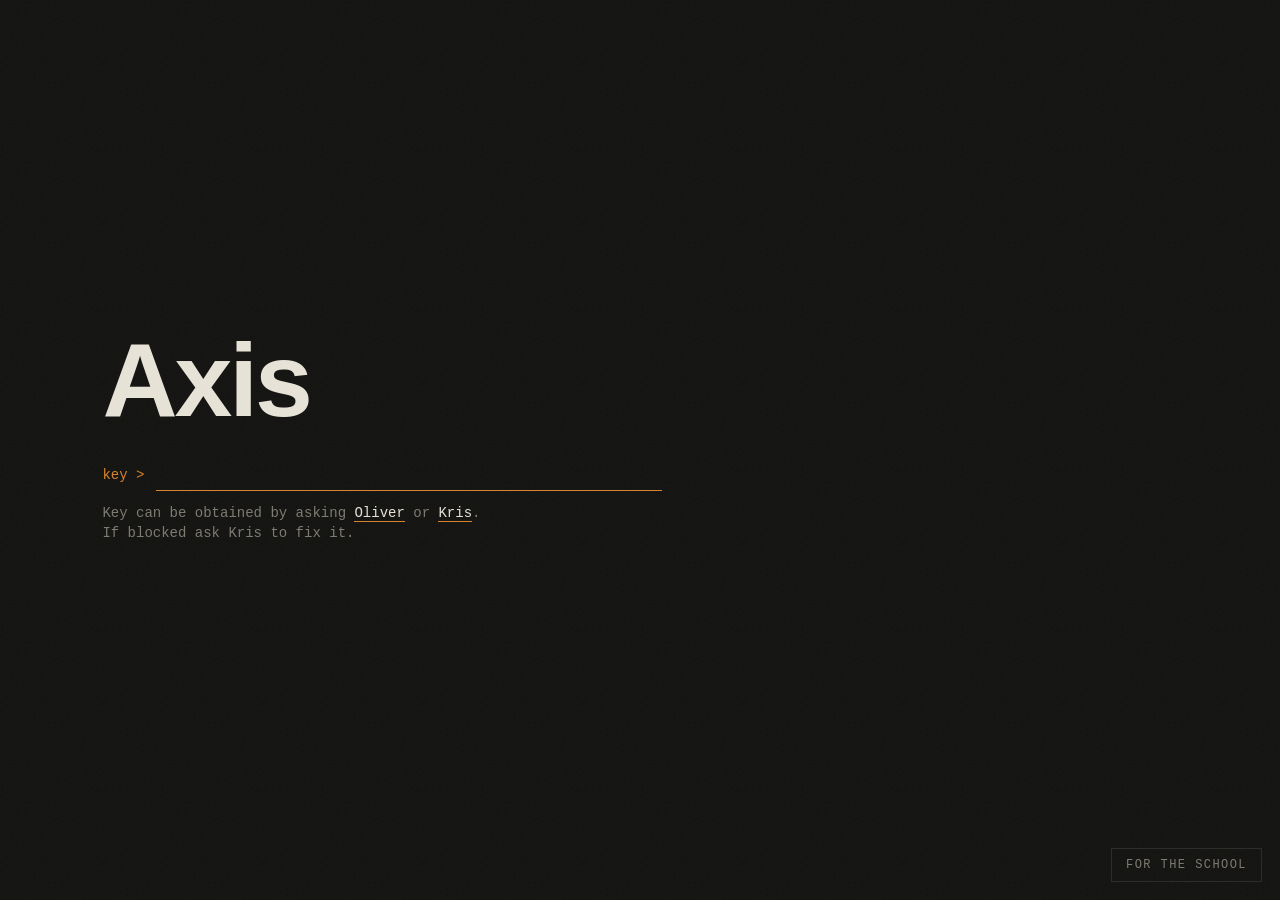
<file: Index.html>
<!DOCTYPE html>
<html lang="en">
<head>
  <meta charset="utf-8">
  <meta name="viewport" content="width=device-width, initial-scale=1">
  <title>Focus</title>
  <link rel="icon" href="data:,">
  <link rel="stylesheet" href="hub.css">
</head>
<body class="gate" id="gate">
  <div class="box">
    <div class="word" aria-label="Axis"><span style="--i:0">A</span><span style="--i:1">x</span><span style="--i:2">i</span><span style="--i:3">s</span></div>
    <form id="f" autocomplete="off">
      <label for="k">key &gt;</label>
      <input id="k" type="password" autofocus spellcheck="false" autocapitalize="off">
    </form>
    <p class="hint">Key can be obtained by asking <em>Oliver</em> or <em>Kris</em>.</p>
    <p class="hint">If blocked ask Kris to fix it.</p>
    <div class="msg" id="msg" role="status"></div>
  </div>

  <button class="school-btn" id="schoolBtn" type="button">FOR THE SCHOOL</button>
  <div class="school" id="school" hidden>
    <div class="school-card" role="dialog" aria-modal="true" aria-labelledby="schoolTitle">
      <button class="school-x" id="schoolX" type="button" aria-label="Close">close</button>
      <h2 id="schoolTitle">To my school</h2>
      <p>I made this website for gaming during free time and after projects are finished. The purpose of the website is simply to give students something to do when they have free time or when they have completed their work. It is not meant to cause harm or create problems.</p>
      <p>Making a website for gaming does not automatically make it harmful. I understand that there may be concerns about it and I am willing to listen to those concerns. If there is a real issue with the website then I will make changes to fix it. If it is actually a problem and there is no reasonable way to fix it then I will simply take the site down.</p>
      <p>I am not trying to interfere with school work or encourage students to avoid their responsibilities. The site is meant for free time and for after projects are completed. I made it because I enjoy working on websites and creating things that other people can use.</p>
    </div>
  </div>
  <script src="auth.js"></script>
  <script src="index.js"></script>
</body>
</html>
</file>
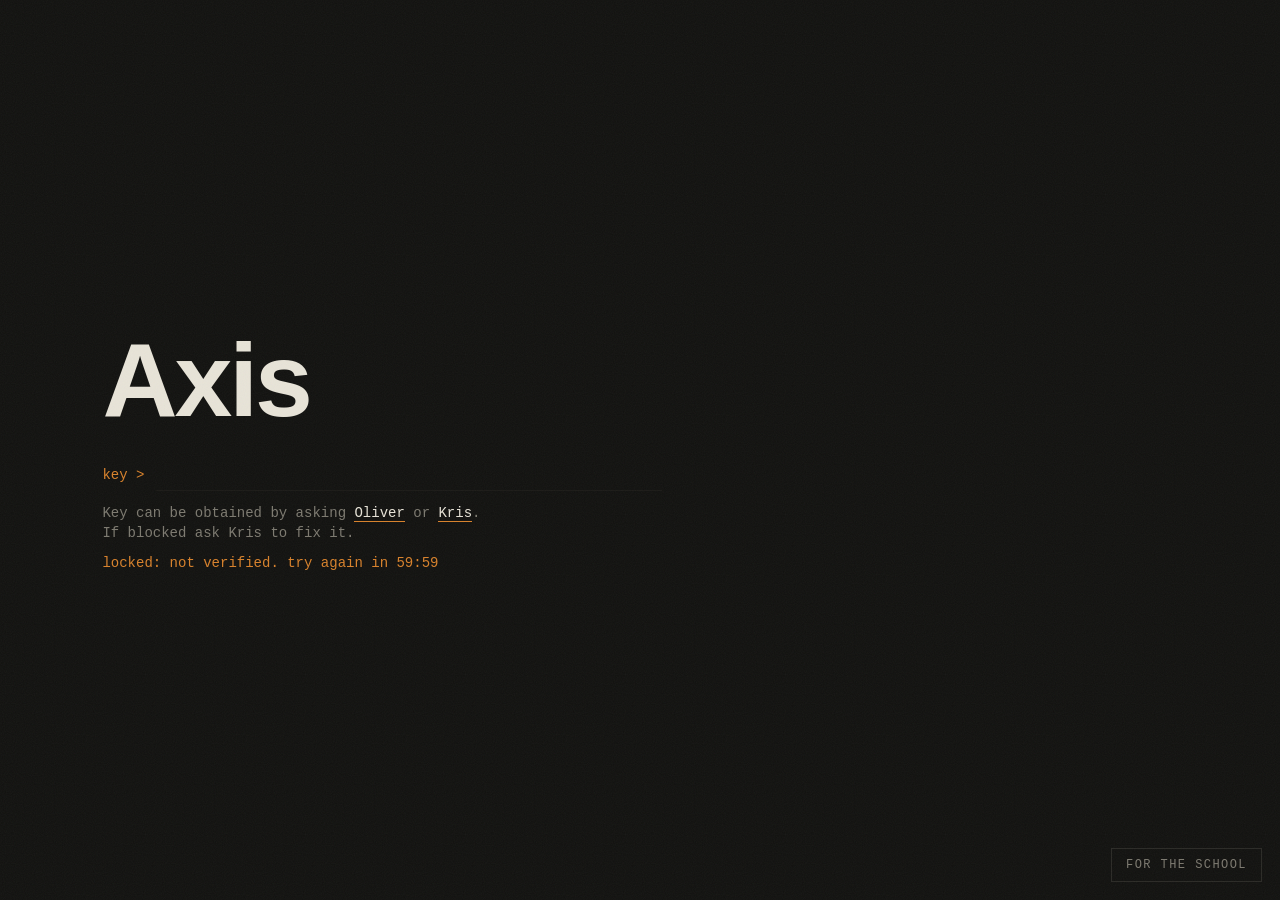
<file: chat.html>
<!DOCTYPE html>
<html lang="en">
<head>
  <meta charset="utf-8">
  <meta name="viewport" content="width=device-width, initial-scale=1">
  <title>Focus</title>
  <link rel="icon" href="data:,">
  <script src="auth.js"></script>
  <script>Axis.require("Index.html");</script>
  <link rel="stylesheet" href="hub.css">
  <link rel="stylesheet" href="chat.css">
</head>
<body class="chat">
  <header class="ctop">
    <span class="brand">Axis</span>
    <span class="cname">/ assistant</span>
    <a id="back" href="page.html">&larr; back</a>
  </header>
  <main class="log">
    <p class="sys" style="font-size:clamp(28px,6vw,48px);font-family:var(--sans);color:var(--ink)">Coming soon!</p>
    <p class="sys">the assistant isn't available yet.</p>
  </main>
  <script src="chat.js"></script>
</body>
</html>
</file>
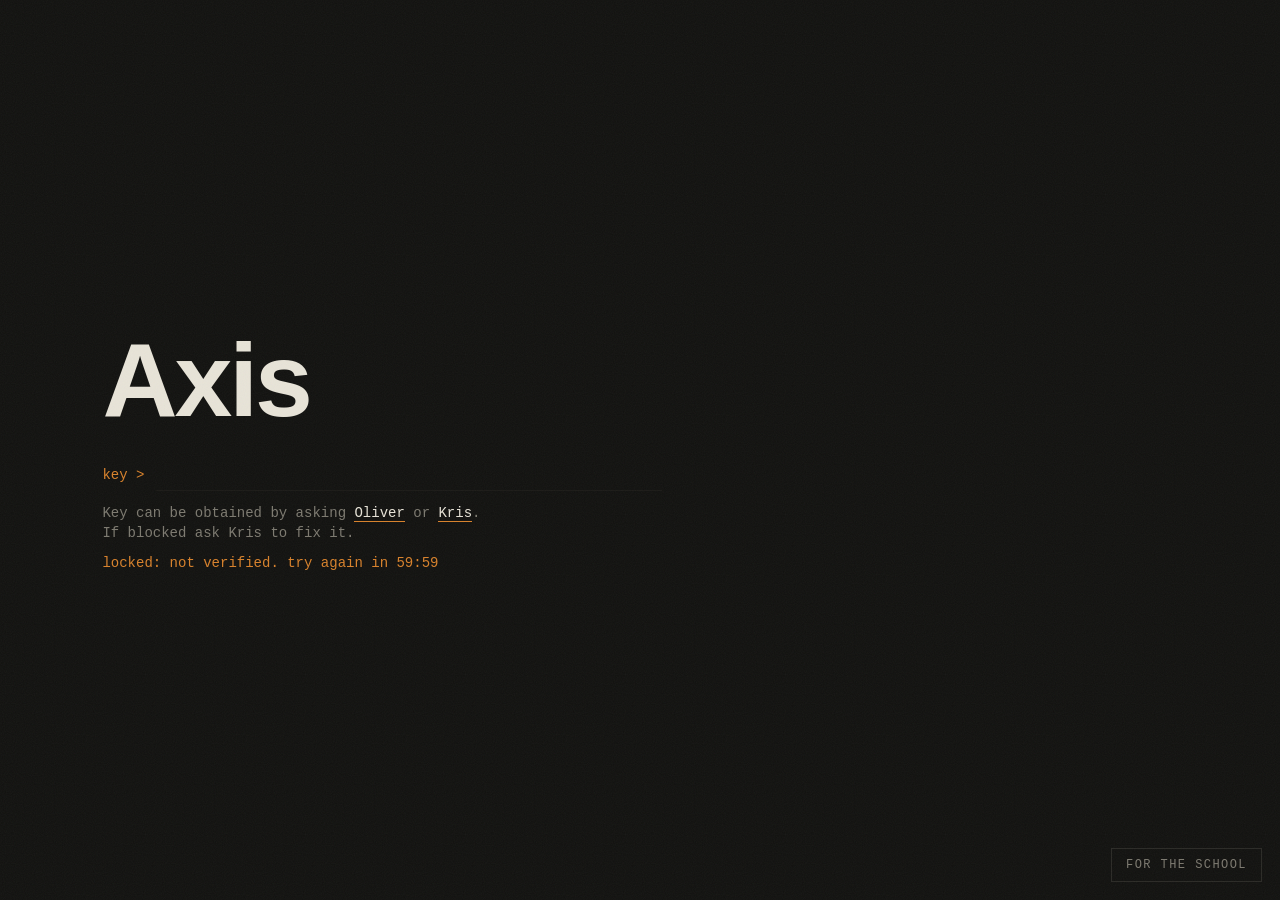
<file: downloads.html>
<!DOCTYPE html>
<html lang="en">
<head>
  <meta charset="utf-8">
  <meta name="viewport" content="width=device-width, initial-scale=1">
  <title>Focus</title>
  <link rel="icon" href="data:,">
  <script src="auth.js"></script>
  <script>Axis.require("Index.html");</script>
  <link rel="stylesheet" href="hub.css">
  <link rel="stylesheet" href="chat.css">
  <style>
    .dl { max-width: 900px; margin: 0 auto; padding: 18px 4vw; width: 100%; }
    .dl h2 { font-family: var(--sans); font-size: 34px; margin: 6px 0 18px; letter-spacing: -.01em; }
    .dl ul { list-style: none; margin: 0; padding: 0; }
    .dl li { opacity: 0; animation: fade .5s var(--ease) forwards; animation-delay: calc(var(--i) * 45ms); }
    .dl li a { display: flex; justify-content: space-between; gap: 20px; padding: 11px 0; border-bottom: 1px solid var(--rule); color: var(--ink); text-decoration: none; transition: color .15s, padding-left .18s var(--ease); }
    .dl li a:hover { color: var(--accent); padding-left: 10px; }
    .dl li span { color: var(--dim); white-space: nowrap; }
    .dl .none { color: var(--dim); }
  </style>
</head>
<body class="chat">
  <header class="ctop">
    <span class="brand">Axis</span>
    <span class="cname">/ downloads</span>
    <a id="back" href="page.html">&larr; back</a>
  </header>
  <main class="dl">
    <h2>Coming soon!</h2>
    <p class="none">downloads aren't available yet.</p>
  </main>
  <script src="downloads.js"></script>
</body>
</html>
</file>
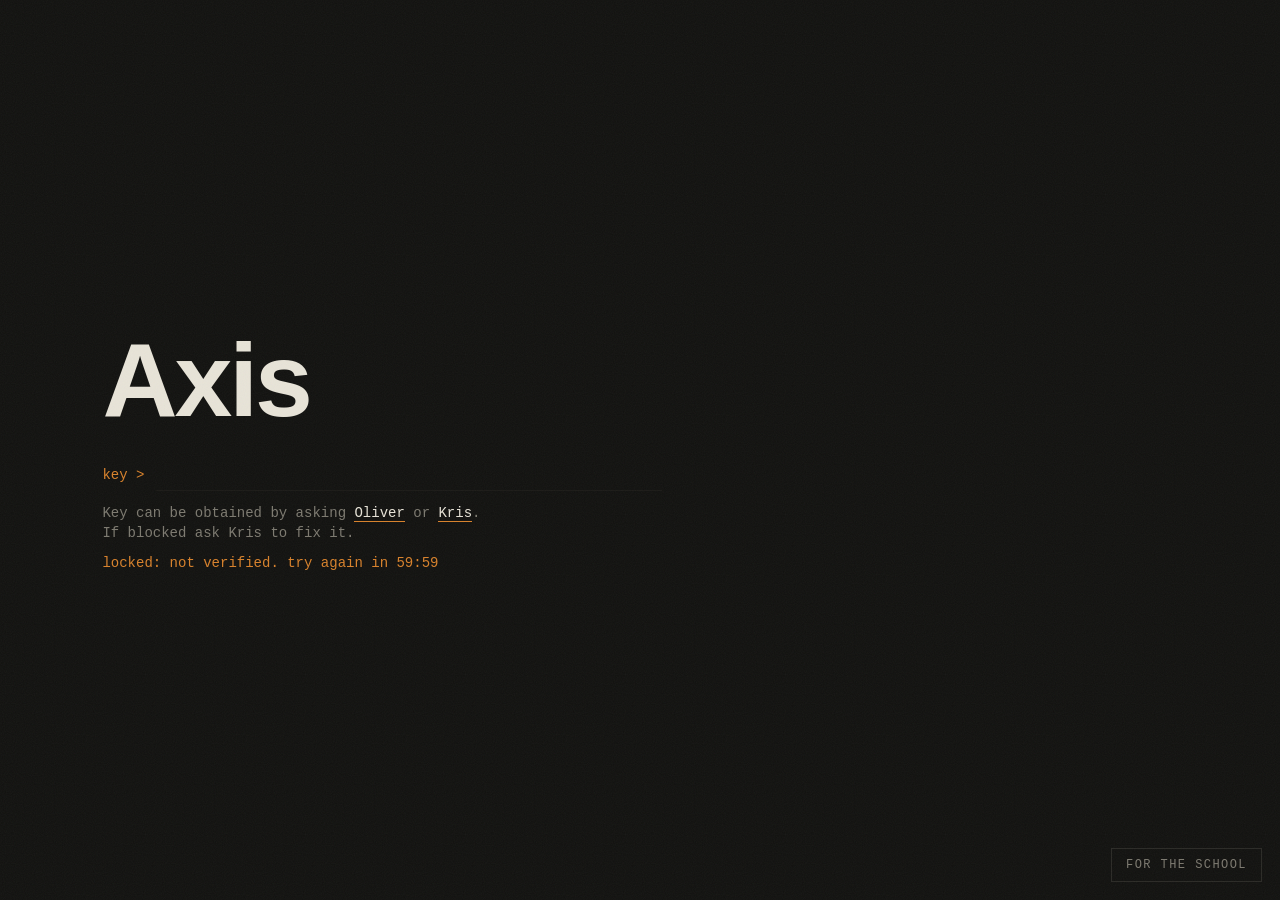
<file: page.html>
<!DOCTYPE html>
<html lang="en">
<head>
  <meta charset="utf-8">
  <meta name="viewport" content="width=device-width, initial-scale=1">
  <title>Focus</title>
  <link rel="icon" href="data:,">
  <script src="auth.js"></script>
  <script>Axis.require("Index.html");</script>
  <link rel="stylesheet" href="hub.css">
</head>
<body>
  <header class="mast">
    <div class="word" aria-label="Axis"><span style="--i:0">A</span><span style="--i:1">X</span><span style="--i:2">I</span><span style="--i:3">S</span></div>
    <div class="count" id="count"></div>
    <div class="clock" id="clock">session 00:00</div>
    <div class="sweep"></div>
  </header>
  <nav class="bar" id="bar">
    <button data-cat="all" aria-pressed="true">all</button>
    <button data-cat="action" aria-pressed="false">action</button>
    <button data-cat="arcade" aria-pressed="false">arcade</button>
    <button data-cat="puzzle" aria-pressed="false">puzzle</button>
    <span class="soon">assistant <em>Coming soon!</em></span>
    <span class="soon">downloads <em>Coming soon!</em></span>
    <input id="q" type="text" placeholder="search ( / )" spellcheck="false" autocomplete="off">
  </nav>
  <div class="resume" id="resume" hidden></div>
  <ol class="list" id="list"></ol>
  <div class="empty" id="empty" hidden>nothing matches.</div>
  <div class="foot">
    <span>up/down or j/k to move &middot; enter to launch &middot; / to search</span>
    <label class="tabname">tab name <input id="tabname" type="text" maxlength="40" spellcheck="false" autocomplete="off" placeholder="Focus"></label>
  </div>
  <script src="page.js"></script>
</body>
</html>
</file>
<file: hub.css>
:root {
  --bg: #121210;
  --bg2: #191916;
  --ink: #e8e4d8;
  --dim: #7d7a70;
  --rule: #2b2a26;
  --accent: #d9822b;
  --mono: "Consolas", "Lucida Console", "Courier New", monospace;
  --sans: "Arial Narrow", "Franklin Gothic Medium", "Helvetica Neue", Arial, sans-serif;
  --ease: cubic-bezier(.2, .7, .2, 1);
}
* { box-sizing: border-box; }
html, body { margin: 0; background: var(--bg); color: var(--ink); min-height: 100%; }
body { font-family: var(--mono); font-size: 14px; overflow-x: hidden; }
::selection { background: var(--accent); color: var(--bg); }

/* film grain, very faint */
body::after {
  content: ""; position: fixed; inset: 0; pointer-events: none; opacity: .05; z-index: 50;
  background-image: url("data:image/svg+xml,%3Csvg xmlns='http://www.w3.org/2000/svg' width='160' height='160'%3E%3Cfilter id='n'%3E%3CfeTurbulence type='fractalNoise' baseFrequency='.9' numOctaves='2'/%3E%3C/filter%3E%3Crect width='160' height='160' filter='url(%23n)'/%3E%3C/svg%3E");
  animation: grain 1.2s steps(6) infinite;
}
@keyframes grain { 0%{transform:translate(0,0)} 20%{transform:translate(-3%,2%)} 40%{transform:translate(2%,-3%)} 60%{transform:translate(-2%,-1%)} 80%{transform:translate(3%,3%)} 100%{transform:translate(0,0)} }

/* ---------- wordmark letters ---------- */
.word { display: inline-flex; overflow: hidden; line-height: 1; }
.word span { display: inline-block; transform: translateY(105%); animation: rise .9s var(--ease) forwards; animation-delay: calc(var(--i) * 70ms + 150ms); }
@keyframes rise { to { transform: translateY(0); } }

/* ---------- gate ---------- */
.gate { min-height: 100vh; display: flex; align-items: center; padding: 0 8vw; position: relative; overflow: hidden; transition: opacity .45s ease, filter .45s ease; }
.gate.out { opacity: 0; filter: blur(6px); }
.gate .box { position: relative; z-index: 2; width: 100%; max-width: 560px; }
.gate .word { font-family: var(--sans); font-weight: 700; font-size: clamp(54px, 13vw, 104px); letter-spacing: -.03em; margin-bottom: 26px; }
.gate form { display: flex; align-items: center; gap: .8em; opacity: 0; animation: fade .8s ease 1.1s forwards; }
.gate label { color: var(--accent); }
.gate input {
  flex: 1; min-width: 0; background: transparent; border: 0; border-bottom: 1px solid var(--rule);
  color: var(--ink); font: inherit; font-size: 18px; padding: 6px 0; outline: none;
  caret-shape: block; caret-color: var(--accent); transition: border-color .2s;
}
.gate input:focus { border-bottom-color: var(--accent); }
.gate .hint { margin: 14px 0 0; color: var(--dim); opacity: 0; animation: fade .8s ease 1.4s forwards; }
.gate .hint + .hint { margin-top: 4px; }
.gate .hint em { font-style: normal; color: var(--ink); border-bottom: 1px solid var(--accent); }
.gate .msg { margin: 14px 0 0; color: var(--accent); min-height: 1.2em; }
.gate.bad .box { animation: nope .4s var(--ease); }
.gate.bad .msg { color: #c2412d; }
.gate.locked input { opacity: .35; }
@keyframes nope { 0%, 100% { transform: translateX(0); } 20% { transform: translateX(-9px); } 40% { transform: translateX(8px); } 60% { transform: translateX(-5px); } 80% { transform: translateX(3px); } }
@keyframes fade { from { opacity: 0; transform: translateY(8px); } to { opacity: 1; transform: none; } }

/* ---------- hub ---------- */
.mast { position: relative; overflow: hidden; border-bottom: 1px solid var(--rule); height: clamp(110px, 24vw, 210px); }
.mast .word { position: absolute; left: -.03em; bottom: -.06em; font-family: var(--sans); font-weight: 700; font-size: clamp(100px, 25vw, 230px); letter-spacing: -.04em; }
.mast .count { position: absolute; right: 4vw; top: 12px; color: var(--dim); z-index: 2; }
.mast .clock { position: absolute; right: 4vw; bottom: 12px; color: var(--dim); z-index: 2; }
.mast .sweep { position: absolute; left: 0; bottom: 0; height: 2px; width: 100%; background: var(--accent); transform-origin: left; animation: draw-x 1.2s var(--ease) .6s both; }

.bar { display: flex; flex-wrap: wrap; gap: 6px 18px; align-items: baseline; padding: 12px 4vw; border-bottom: 1px solid var(--rule); animation: fade .6s ease .5s both; }
.bar button { background: none; border: 0; color: var(--dim); font: inherit; padding: 0; cursor: pointer; transition: color .15s; }
.bar button:hover { color: var(--ink); }
.bar button[aria-pressed="true"] { color: var(--accent); }
.bar button[aria-pressed="true"]::before { content: "["; } .bar button[aria-pressed="true"]::after { content: "]"; }
.bar input { margin-left: auto; width: 12em; max-width: 100%; background: transparent; border: 0; border-bottom: 1px solid var(--rule); color: var(--ink); font: inherit; padding: 2px 0; outline: none; transition: border-color .2s, width .3s var(--ease); }
.bar input:focus { border-bottom-color: var(--accent); width: 18em; }
.resume { padding: 10px 4vw; color: var(--dim); border-bottom: 1px solid var(--rule); animation: fade .6s ease .6s both; }
.resume a { color: var(--accent); text-decoration: none; }
.resume a:hover { text-decoration: underline; }

ol.list { list-style: none; margin: 0; padding: 0; }
ol.list li { opacity: 0; animation: fade .55s var(--ease) forwards; animation-delay: calc(var(--i) * 45ms + 650ms); }
ol.list a {
  position: relative; display: grid; grid-template-columns: 3ch 1fr auto; gap: 0 2ch; align-items: baseline;
  padding: 11px 4vw; border-bottom: 1px solid var(--rule); color: var(--ink); text-decoration: none;
  transition: padding-left .18s var(--ease), background .18s;
}
ol.list a::before { content: ""; position: absolute; left: 0; top: 0; bottom: 0; width: 3px; background: var(--accent); transform: scaleY(0); transition: transform .2s var(--ease); }
ol.list .n { color: var(--dim); }
ol.list .t { font-family: var(--sans); font-size: clamp(22px, 5vw, 34px); letter-spacing: -.01em; transition: color .15s, letter-spacing .25s var(--ease); }
ol.list .m { color: var(--dim); text-align: right; white-space: nowrap; transition: color .15s; }
ol.list a:hover, ol.list a.sel { padding-left: calc(4vw + 14px); background: var(--bg2); }
ol.list a:hover::before, ol.list a.sel::before { transform: scaleY(1); }
ol.list a.sel .t, ol.list a:hover .t { color: var(--accent); letter-spacing: .01em; }
ol.list a.sel .m, ol.list a:hover .m { color: var(--ink); }
.empty { padding: 24px 4vw; color: var(--dim); }
.foot { display: flex; flex-wrap: wrap; gap: 10px 24px; justify-content: space-between; padding: 14px 4vw 40px; color: var(--dim); font-size: 12px; }
.tabname input { background: transparent; border: 0; border-bottom: 1px solid var(--rule); color: var(--ink); font: inherit; width: 11em; padding: 2px 0; outline: none; }
.tabname input:focus { border-bottom-color: var(--accent); }
body.leaving { opacity: 0; transition: opacity .25s ease; }

/* ---------- letter to the school ---------- */
.school-btn { position: fixed; right: 18px; bottom: 18px; z-index: 20; background: var(--bg); color: var(--dim); border: 1px solid var(--rule); font: inherit; font-size: 12px; letter-spacing: .12em; padding: 9px 14px; cursor: pointer; transition: color .15s, border-color .15s; }
.school-btn:hover { color: var(--accent); border-color: var(--accent); }
.school { position: fixed; inset: 0; z-index: 40; background: rgba(8, 8, 7, .86); display: flex; align-items: center; justify-content: center; padding: 20px; animation: fade .3s ease both; }
.school[hidden] { display: none; }
.school-card { position: relative; width: 100%; max-width: 620px; max-height: 88vh; overflow-y: auto; background: var(--bg2); border: 1px solid var(--rule); border-left: 3px solid var(--accent); padding: 28px 30px 12px; line-height: 1.65; }
.school-card h2 { margin: 0 0 16px; font-family: var(--sans); font-size: 30px; font-weight: 700; letter-spacing: -.01em; }
.school-card p { margin: 0 0 16px; color: var(--ink); }
.school-x { position: absolute; right: 14px; top: 12px; background: none; border: 0; color: var(--dim); font: inherit; font-size: 12px; cursor: pointer; }
.school-x:hover { color: var(--accent); }

@media (max-width: 420px) {
  ol.list a { grid-template-columns: 3ch 1fr; }
  ol.list .m { grid-column: 2; text-align: left; font-size: 12px; }
  .bar input, .bar input:focus { margin-left: 0; width: 100%; }
}
@media (prefers-reduced-motion: reduce) {
  *, *::before, *::after { animation-duration: .01ms !important; animation-delay: 0ms !important; animation-iteration-count: 1 !important; transition-duration: .01ms !important; }
  body::after { display: none; }
}

.bar .chatlink { color: var(--accent); text-decoration: none; margin-left: 12px; }
.bar .chatlink:hover { text-decoration: underline; }

.bar .soon { color: var(--dim); margin-left: 12px; cursor: default; }
.bar .soon em { font-style: normal; color: var(--accent); }
</file>
<file: chat.css>
body.chat { display: flex; flex-direction: column; height: 100vh; overflow: hidden; animation: fade .5s ease both; }
.ctop { display: flex; align-items: center; gap: 18px; padding: 10px 4vw; border-bottom: 1px solid var(--rule); }
.ctop .brand { font-family: var(--sans); font-weight: 700; font-size: 20px; letter-spacing: -.02em; }
.ctop .cname { color: var(--dim); margin-right: auto; }
.ctop a, .ctop button { color: var(--dim); background: none; border: 0; font: inherit; padding: 0; text-decoration: none; cursor: pointer; transition: color .15s; }
.ctop a:hover, .ctop button:hover { color: var(--accent); }

.log { flex: 1; overflow-y: auto; padding: 18px 4vw; max-width: 900px; width: 100%; margin: 0 auto; }
.log p { margin: 0 0 18px; line-height: 1.6; white-space: pre-wrap; word-wrap: break-word; animation: fade .35s var(--ease) both; }
.log .sys { color: var(--dim); }
.log .me::before { content: "you > "; color: var(--dim); }
.log .ai::before { content: "axis > "; color: var(--accent); }
.log .err { color: #c2412d; }
.log .think { color: var(--dim); }
.log .think::after { content: ""; display: inline-block; width: .6em; height: 1em; background: var(--accent); vertical-align: -.15em; margin-left: 2px; animation: blink 1s steps(1) infinite; }
@keyframes blink { 50% { opacity: 0; } }

.cform { display: flex; align-items: flex-end; gap: 12px; padding: 12px 4vw 18px; border-top: 1px solid var(--rule); max-width: 900px; width: 100%; margin: 0 auto; }
.prompt { color: var(--accent); padding-bottom: 6px; }
.cform textarea { flex: 1; min-width: 0; resize: none; max-height: 40vh; background: transparent; border: 0; border-bottom: 1px solid var(--rule); color: var(--ink); font: inherit; font-size: 15px; padding: 6px 0; outline: none; caret-color: var(--accent); transition: border-color .2s; }
.cform textarea:focus { border-bottom-color: var(--accent); }
.cform button { background: none; border: 1px solid var(--rule); color: var(--dim); font: inherit; padding: 6px 14px; cursor: pointer; transition: color .15s, border-color .15s; }
.cform button:hover:not(:disabled) { color: var(--accent); border-color: var(--accent); }
.cform button:disabled { opacity: .4; cursor: default; }
</file>
